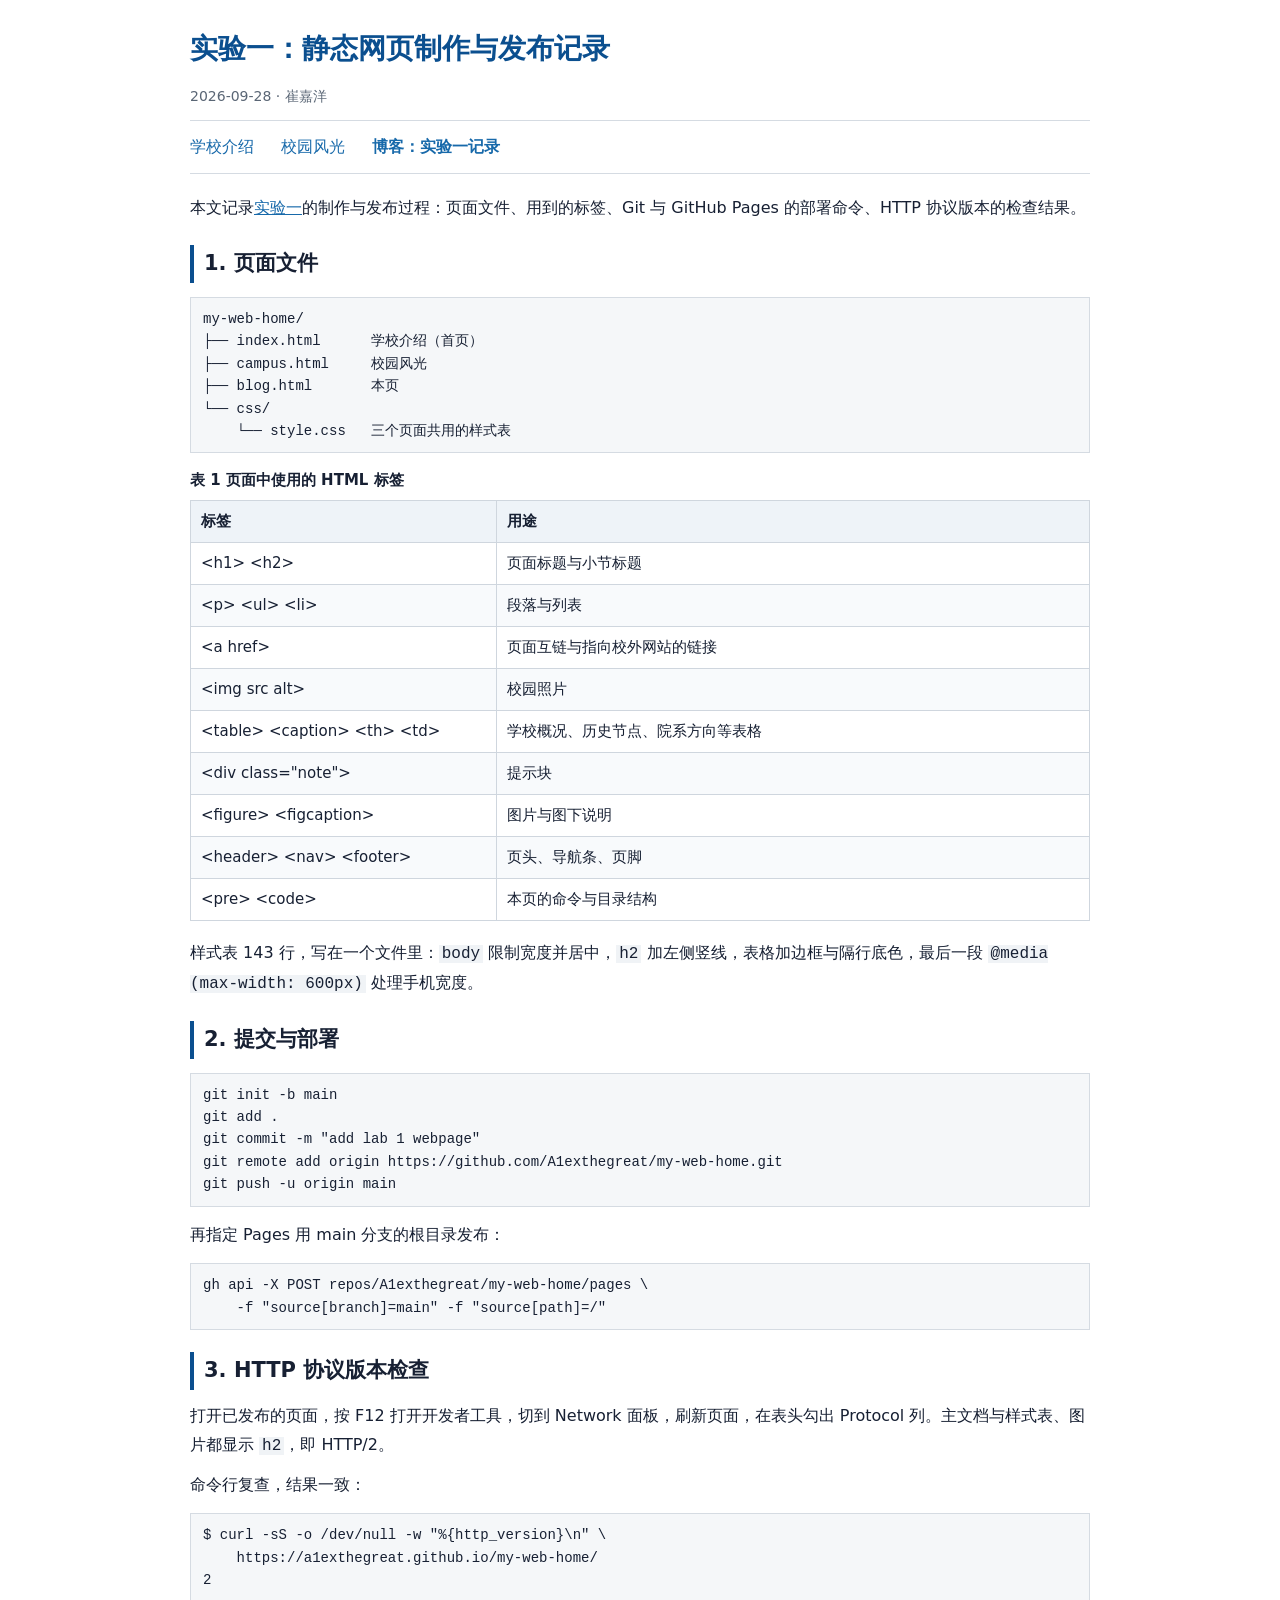
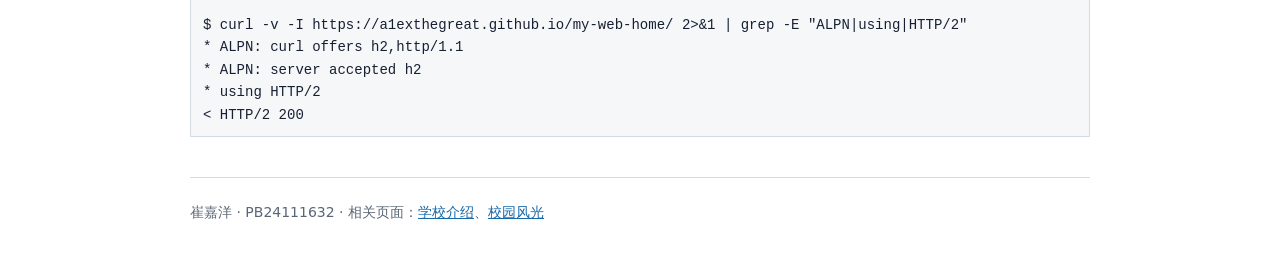
<file: blog.html>
<!DOCTYPE html>
<html lang="zh-CN">
<head>
<meta charset="UTF-8">
<meta name="viewport" content="width=device-width, initial-scale=1.0">
<meta name="author" content="崔嘉洋">
<meta name="description" content="实验一网页制作与发布记录：文件结构、Git 命令、GitHub Pages 部署、HTTP 版本检查结果">
<title>博客：实验一网页制作与发布记录 - 我的主页</title>
<link rel="stylesheet" href="css/style.css">
</head>
<body>

<header class="site">
  <h1>实验一：静态网页制作与发布记录</h1>
  <p class="time">2026-09-28 · 崔嘉洋</p>
</header>

<nav class="top">
  <ul>
    <li><a href="index.html">学校介绍</a></li>
    <li><a href="campus.html">校园风光</a></li>
    <li><a class="now" href="blog.html">博客：实验一记录</a></li>
  </ul>
</nav>

<article>

<p>本文记录<a href="https://myworldandyou.github.io/" target="_blank" rel="noopener">实验一</a>的制作与发布过程：页面文件、用到的标签、Git 与 GitHub Pages 的部署命令、HTTP 协议版本的检查结果。</p>

<h2 id="s1">1. 页面文件</h2>
<pre><code>my-web-home/
├── index.html      学校介绍（首页）
├── campus.html     校园风光
├── blog.html       本页
└── css/
    └── style.css   三个页面共用的样式表</code></pre>

<table>
  <caption>表 1 页面中使用的 HTML 标签</caption>
  <thead>
    <tr><th style="width:34%">标签</th><th>用途</th></tr>
  </thead>
  <tbody>
    <tr><td>&lt;h1&gt; &lt;h2&gt;</td><td>页面标题与小节标题</td></tr>
    <tr><td>&lt;p&gt; &lt;ul&gt; &lt;li&gt;</td><td>段落与列表</td></tr>
    <tr><td>&lt;a href&gt;</td><td>页面互链与指向校外网站的链接</td></tr>
    <tr><td>&lt;img src alt&gt;</td><td>校园照片</td></tr>
    <tr><td>&lt;table&gt; &lt;caption&gt; &lt;th&gt; &lt;td&gt;</td><td>学校概况、历史节点、院系方向等表格</td></tr>
    <tr><td>&lt;div class="note"&gt;</td><td>提示块</td></tr>
    <tr><td>&lt;figure&gt; &lt;figcaption&gt;</td><td>图片与图下说明</td></tr>
    <tr><td>&lt;header&gt; &lt;nav&gt; &lt;footer&gt;</td><td>页头、导航条、页脚</td></tr>
    <tr><td>&lt;pre&gt; &lt;code&gt;</td><td>本页的命令与目录结构</td></tr>
  </tbody>
</table>

<p>样式表 143 行，写在一个文件里：<code>body</code> 限制宽度并居中，<code>h2</code> 加左侧竖线，表格加边框与隔行底色，最后一段 <code>@media (max-width: 600px)</code> 处理手机宽度。</p>

<h2 id="s2">2. 提交与部署</h2>
<pre><code>git init -b main
git add .
git commit -m "add lab 1 webpage"
git remote add origin https://github.com/A1exthegreat/my-web-home.git
git push -u origin main</code></pre>
<p>再指定 Pages 用 main 分支的根目录发布：</p>
<pre><code>gh api -X POST repos/A1exthegreat/my-web-home/pages \
    -f "source[branch]=main" -f "source[path]=/"</code></pre>

<h2 id="s3">3. HTTP 协议版本检查</h2>
<p>打开已发布的页面，按 F12 打开开发者工具，切到 Network 面板，刷新页面，在表头勾出 Protocol 列。主文档与样式表、图片都显示 <code>h2</code>，即 HTTP/2。</p>
<p>命令行复查，结果一致：</p>
<pre><code>$ curl -sS -o /dev/null -w "%{http_version}\n" \
    https://a1exthegreat.github.io/my-web-home/
2

$ curl -v -I https://a1exthegreat.github.io/my-web-home/ 2&gt;&amp;1 | grep -E "ALPN|using|HTTP/2"
* ALPN: curl offers h2,http/1.1
* ALPN: server accepted h2
* using HTTP/2
&lt; HTTP/2 200</code></pre>

</article>

<footer class="site">
  <p>崔嘉洋 · PB24111632 · 相关页面：<a href="index.html">学校介绍</a>、<a href="campus.html">校园风光</a></p>
</footer>

</body>
</html>
</file>
<file: css/style.css>
/* 样式表：中国科学技术大学介绍页
   作者：崔嘉洋  PB24111632
   说明：仅使用基础 CSS，不依赖任何框架 */

body {
    max-width: 900px;
    margin: 0 auto;
    padding: 24px 20px 40px;
    font-family: system-ui, -apple-system, "Segoe UI", "Microsoft YaHei", "Noto Sans SC", sans-serif;
    font-size: 16px;
    line-height: 1.8;
    color: #172033;
    background: #ffffff;
}

h1 {
    font-size: 28px;
    margin: 0 0 6px;
}

h2 {
    font-size: 21px;
    margin: 34px 0 12px;
    padding-left: 10px;
    border-left: 4px solid #0b4f8f;
}

h3 {
    font-size: 17px;
    margin: 22px 0 8px;
    color: #0b4f8f;
}

p { margin: 10px 0; }

a { color: #1769aa; }
a:hover { color: #0b4f8f; }

img {
    max-width: 100%;
    height: auto;
    display: block;
}

/* 页头与导航 */
header.site h1 { color: #0b4f8f; }
header.site p.sub { margin: 0 0 14px; color: #5a6675; }

nav.top {
    border-top: 1px solid #d5dbe2;
    border-bottom: 1px solid #d5dbe2;
    padding: 8px 0;
    margin-bottom: 20px;
}
nav.top ul { margin: 0; padding: 0; list-style: none; }
nav.top li { display: inline-block; margin-right: 22px; }
nav.top a { text-decoration: none; }
nav.top a.now { font-weight: bold; }

/* 横幅与图片 */
figure { margin: 16px 0; }
figcaption {
    font-size: 14px;
    color: #5a6675;
    margin-top: 6px;
    text-align: center;
}

/* 表格 */
table {
    width: 100%;
    border-collapse: collapse;
    margin: 12px 0 18px;
    font-size: 15px;
}
caption {
    caption-side: top;
    text-align: left;
    font-weight: bold;
    padding-bottom: 6px;
}
th, td {
    border: 1px solid #cfd6de;
    padding: 7px 10px;
    text-align: left;
    vertical-align: top;
}
th { background: #eef3f8; }
tbody tr:nth-child(even) { background: #f8fafc; }

/* 代码与命令 */
pre {
    background: #f5f7f9;
    border: 1px solid #d5dbe2;
    padding: 10px 12px;
    overflow-x: auto;
    font-size: 14px;
    line-height: 1.6;
}
code, pre { font-family: Consolas, "Courier New", monospace; }
code { background: #f0f3f6; padding: 0 3px; }
pre code { background: none; padding: 0; }

/* 说明块 */
.note {
    background: #f4f8fb;
    border-left: 4px solid #9dbdd8;
    padding: 8px 14px;
    margin: 14px 0;
    font-size: 15px;
}

blockquote {
    margin: 14px 0;
    padding-left: 14px;
    border-left: 3px solid #d5dbe2;
    color: #46525f;
}

ul, ol { padding-left: 26px; }
li { margin: 4px 0; }

/* 文章 */
article h2 { margin-top: 22px; }
p.time { color: #5a6675; font-size: 14px; }

footer.site {
    margin-top: 40px;
    padding-top: 12px;
    border-top: 1px solid #d5dbe2;
    color: #5a6675;
    font-size: 14px;
}

/* 窄屏调整 */
@media (max-width: 600px) {
    body { font-size: 15px; padding: 16px 14px 30px; }
    h1 { font-size: 23px; }
    h2 { font-size: 19px; }
    table { font-size: 14px; }
    th, td { padding: 6px 7px; }
    nav.top li { margin-right: 14px; }
}
</file>
